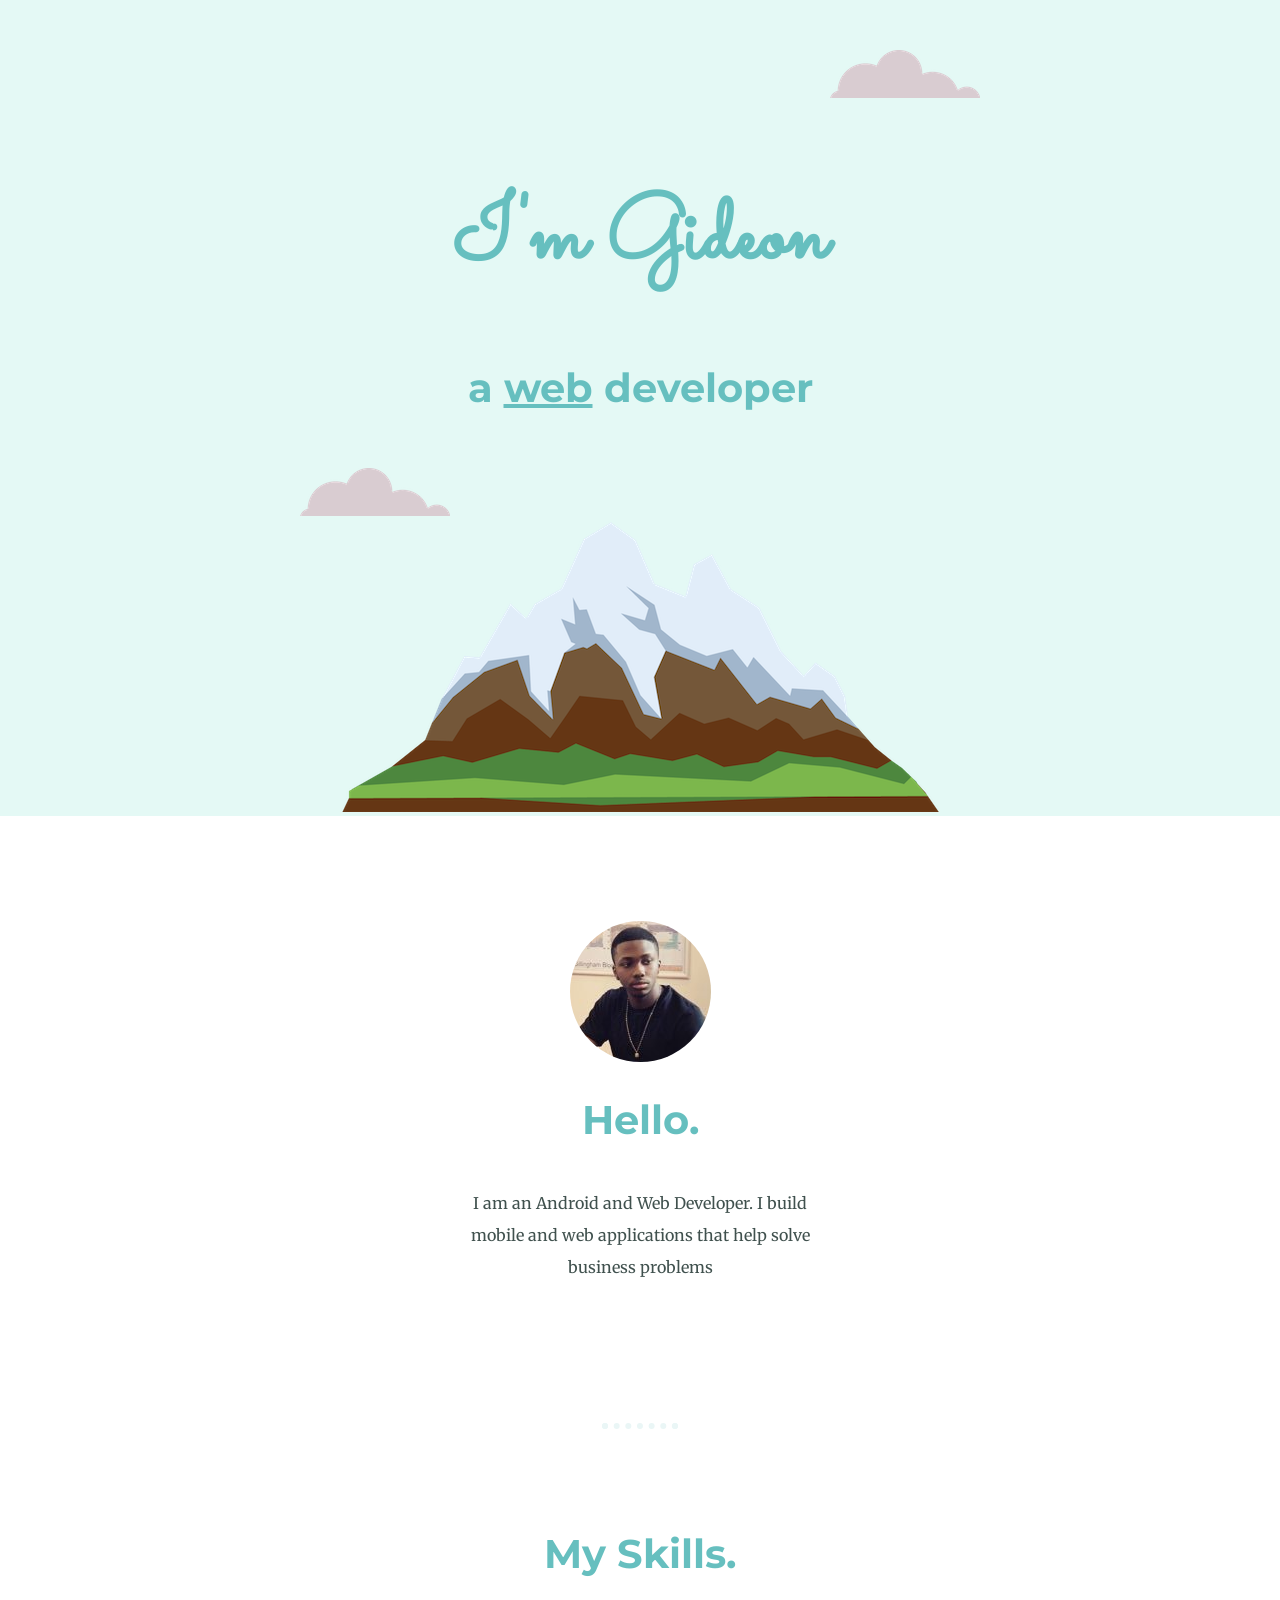
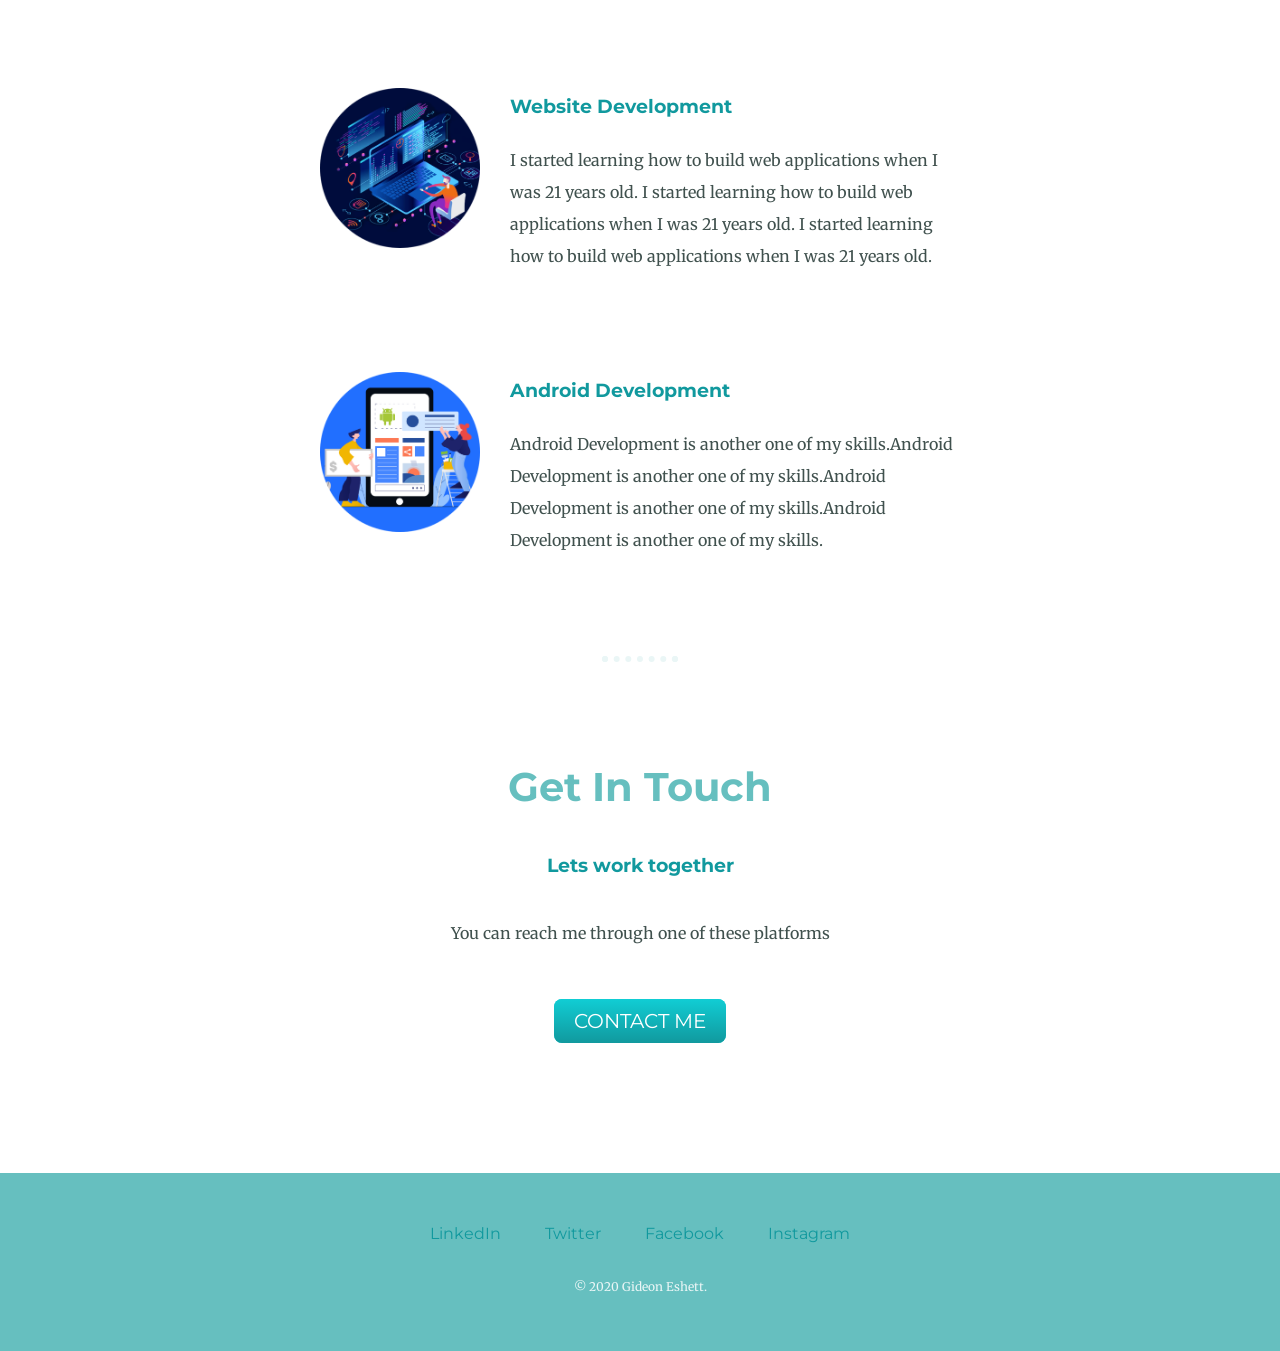
<file: index.html>
<!DOCTYPE html>
<html lang="en" dir="ltr">
  <head>
    <meta charset="utf-8">
    <title>Gideon Eshett</title>
    <link rel="stylesheet" href="css/styles.css">
    <link rel="icon" href="favicon.ico">
    <link href="https://fonts.googleapis.com/css2?family=Merriweather:wght@300&family=Montserrat:wght@100&family=Sacramento&display=swap" rel="stylesheet">
  </head>
  <body>

    <div id="top-container"> 
      <img class="top-cloud" src="images/cloud.png" alt="cloud-img">
      <div> <h1>I'm Gideon</h1>
        <h2>a <span class="pro">web</span> developer</h2> </div>
      <img class="bottom-cloud" src="images/cloud.png" alt="cloud-img">
      <img class="mountain" src="images/mountain.png" alt="mountain-img">
    </div>

    <div class="middle-container">
      <div class="profile">
        <img id="profile-img" src="images/gideon.png" alt="gideon-png">
        <h2>Hello.</h2>
        <p class="intro">I am an Android and Web Developer. I build mobile and web applications that help solve business problems</p>
      </div> 
      
      <br>
      <br>
      <hr>
      <div class="skills">
        <h2 id="my-skills">My Skills.</h2>
        <div class="skill-row">
          <img class="skill-pic" src="images/web-dev.png" alt="web-dev-pic">
         
          <h3>Website Development</h3>
          <p>I started learning how to build web applications when I was 21 years old. I started learning how to build web applications when I was 21 years old. I started learning how to build web applications when I was 21 years old.</p>
           
        </div>
        <div class="skill-row">
          <img class="skill-pic" src="images/android-dev.png" alt="android-pic">
          
          <h3>Android Development</h3>
          <p>Android Development is another one of my skills.Android Development is another one of my skills.Android Development is another one of my skills.Android Development is another one of my skills.</p>
      
        </div>
      </div>
      <hr>
      <div class="contact-me">
        <h2>Get In Touch</h2>
        <h3>Lets work together</h3>
        <p class="contact-message">You can reach me through one of these platforms</p>
        <a class="btn" href="mailto:geshett@gmail.com">CONTACT ME</a>
      </div>
    </div>
    <br>
    <br>
    
    
    <div class="bottom-container">
      <a class="footer-link" href="https://www.linkedin.com/in/edikan-e-2892b8a2/">LinkedIn</a>
      <a class="footer-link" href="https://twitter.com/holy_saiyan">Twitter</a>
      <a class="footer-link" href="https://www.facebook.com/officialgideon/">Facebook</a>
      <a class="footer-link" href="https://www.instagram.com/_officialgideon/">Instagram</a>
      <p class="copyright">© 2020 Gideon Eshett.</p>
    </div>
    
    

  </body>
</html>
</file>
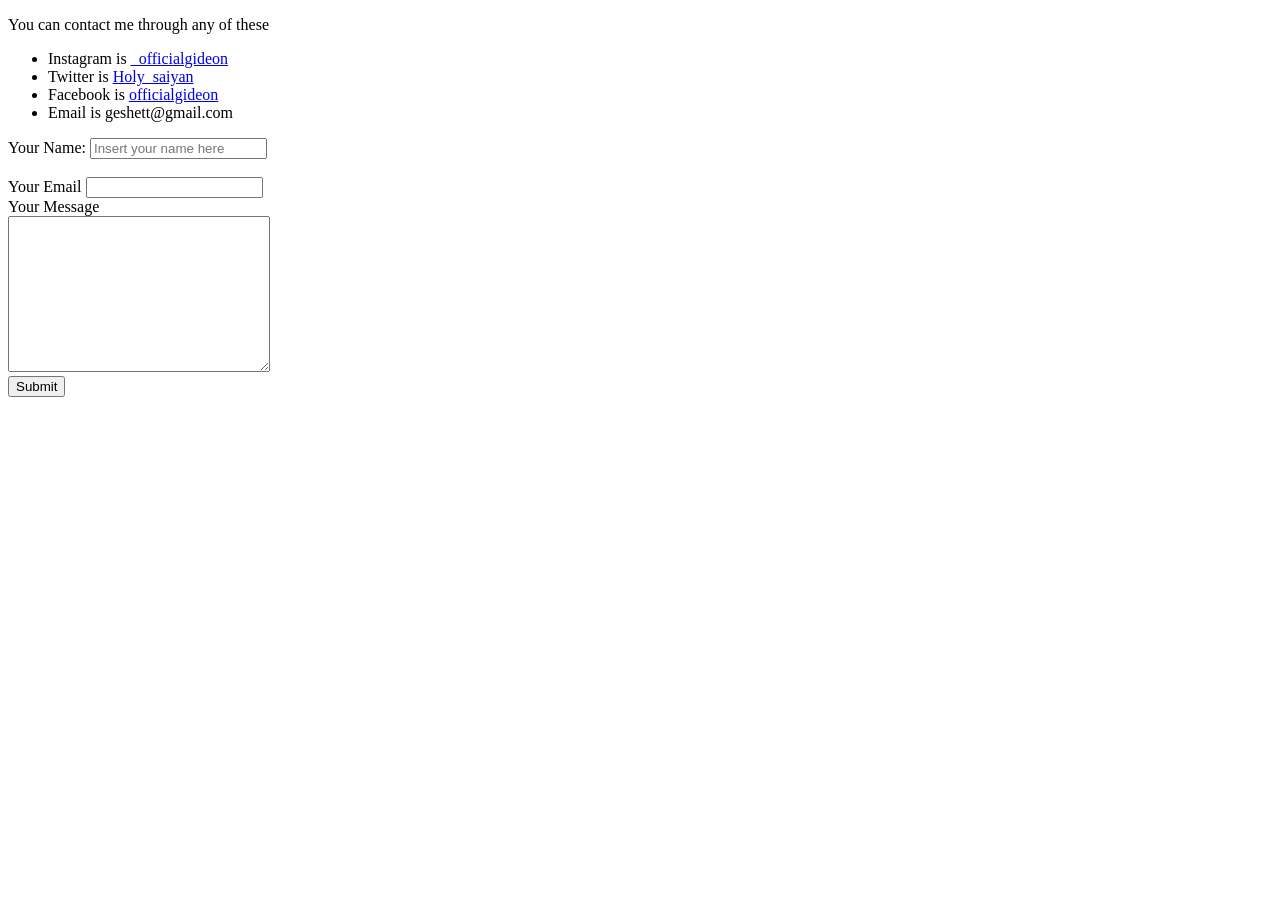
<file: Contact-me.html>
<!DOCTYPE html>
<html lang="en">
<head>
    <meta charset="UTF-8">
    <meta name="viewport" content="width=device-width, initial-scale=1.0">
    <title>My Contact Details</title>
</head>
<body>
    <p>You can contact me through any of these</p>
    <ul>
        <li>Instagram is <a href="https://www.instagram.com/_officialgideon/">_officialgideon</a></li>
        <li>Twitter is <a href="https://twitter.com/holy_saiyan">Holy_saiyan</a></li>
        <li>Facebook is <a href="https://www.facebook.com/officialgideon/">officialgideon</a></li>
        <li>Email is geshett@gmail.com</li>

    </ul>

    <form action="mailto:geshett@gmail.com" method="POST" enctype="text/plain">
        <label>Your Name:</label>
        <input type="text" name="yourName" value="" placeholder="Insert your name here"><br>
        <br>
        <label>Your Email</label>
        <input type="email" name="yourEmail" value="">
        <br>
        <label>Your Message</label>
        <br>
        <textarea name="yourMessage" cols="30" rows="10"></textarea>
        <br>
        <input type="submit" name="">
    </form>

   
        
</body>
</html>
</file>
<file: css/styles.css>
body{
  margin: 0;
  text-align: center;
  font-family: 'Merriweather', serif;
  color: #40514E;
  
  
}

h1{
  margin: 50px auto 0 auto ;
  font-family: 'Sacramento', cursive;
  font-size: 562.5%;
  color: #66BFBF;
  line-height: 2;
}
  

h2{
  font-family: 'Montserrat', sans-serif;
  font-size: 2.5rem;
  font-weight: bold;  
  color: #66BFBF;
  padding-bottom: 10px;
  

}


h3{
  font-family: 'Montserrat', sans-serif;
  color: #11999E;
  
  
}

hr{
    background-color: none;
    border: dotted #eaf6f6 6px;
    width: 5%;
    margin: 100px auto;
    border-bottom: none;
}

p{
  line-height: 2;
}

#top-container{
background-color: #e4f9f5;
position: relative;
padding-top:100px ;


}

#profile-img{
  position: relative;
  top: 5px ;
}


.middle-container{
  margin: 100px 0;
  

}

.bottom-container{
  background-color: #66BFBF;
  padding: 50px 0 20px;

}

a{
  color: #11999E;
  font-family: 'Montserrat', sans-serif;
  margin: 10px 20px;
  text-decoration: none;
}

a:hover{
  color: #eaf6f6;
}

.pro{
  text-decoration: underline;
}

.intro{
  width: 30%;
  margin: auto;
}

.bottom-cloud{
position: absolute;
bottom: 300px;
left: 300px;
}

.top-cloud{
  position: absolute;
  right: 300px;
  top: 50px;

}

.footer-link{
  color: #11999E;
}

.skill-row{
  width: 50%;
  margin: 100px auto 100px auto;
  text-align: left;
  line-height: 2;
}




.skill-pic{
  width: 25%;
  float: left;
  margin-right: 30px;
}

.btn {
  background: #11cdd4;
  background-image: -webkit-linear-gradient(top, #11cdd4, #11999e);
  background-image: -moz-linear-gradient(top, #11cdd4, #11999e);
  background-image: -ms-linear-gradient(top, #11cdd4, #11999e);
  background-image: -o-linear-gradient(top, #11cdd4, #11999e);
  background-image: linear-gradient(to bottom, #11cdd4, #11999e);
  -webkit-border-radius: 8;
  -moz-border-radius: 8;
  border-radius: 8px;
  font-family: 'Montserrat', sans-serif;
  color: #ffffff;
  font-size: 20px;
  padding: 10px 20px 10px 20px;
  text-decoration: none;
}

.btn:hover {
  background: #30e3cb;
  background-image: -webkit-linear-gradient(top, #30e3cb, #2bc4ad);
  background-image: -moz-linear-gradient(top, #30e3cb, #2bc4ad);
  background-image: -ms-linear-gradient(top, #30e3cb, #2bc4ad);
  background-image: -o-linear-gradient(top, #30e3cb, #2bc4ad);
  background-image: linear-gradient(to bottom, #30e3cb, #2bc4ad);
  text-decoration: none;
}


  

  .contact-message{
    width: 40%;
    margin: 40px auto 60px;
  }

  .copyright{
    color: #eaf6f6;
    font-size: 0.75rem;
    padding: 20px 0;
  }
</file>
